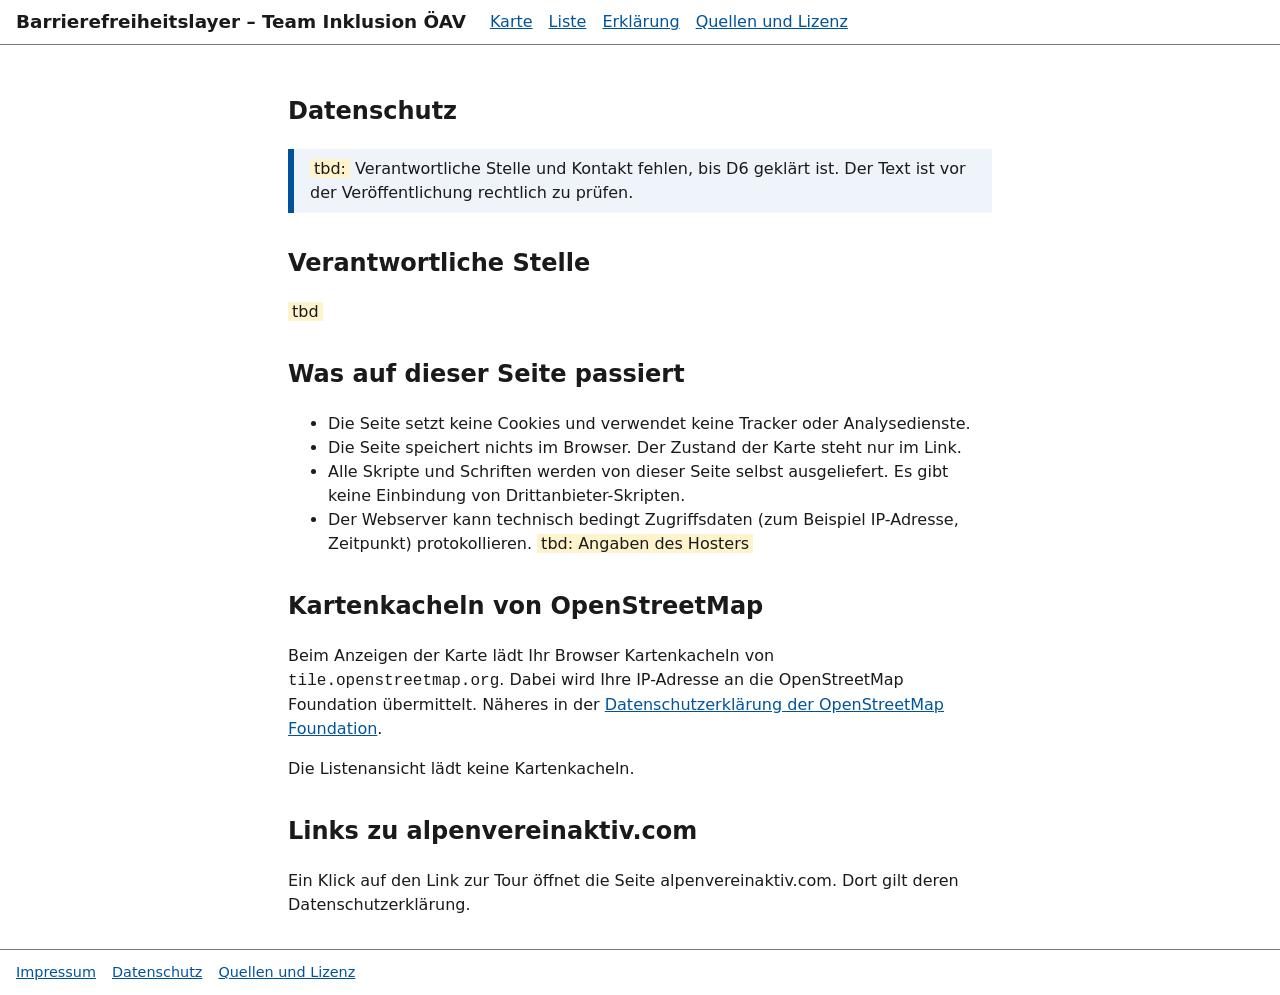
<file: web/datenschutz.html>
<!DOCTYPE html>
<html lang="de">
<head>
<meta charset="utf-8">
<meta name="viewport" content="width=device-width, initial-scale=1">
<title>Datenschutz – Barrierefreiheitslayer Team Inklusion ÖAV</title>
<link rel="stylesheet" href="style.css">
</head>
<body>
<main id="inhalt" class="text" tabindex="-1">
<h2>Datenschutz</h2>
<p class="hinweis"><span class="tbd">tbd:</span> Verantwortliche Stelle und Kontakt fehlen, bis D6 geklärt ist. Der Text ist vor der Veröffentlichung rechtlich zu prüfen.</p>
<h2>Verantwortliche Stelle</h2>
<p><span class="tbd">tbd</span></p>
<h2>Was auf dieser Seite passiert</h2>
<ul>
<li>Die Seite setzt keine Cookies und verwendet keine Tracker oder Analysedienste.</li>
<li>Die Seite speichert nichts im Browser. Der Zustand der Karte steht nur im Link.</li>
<li>Alle Skripte und Schriften werden von dieser Seite selbst ausgeliefert. Es gibt keine Einbindung von Drittanbieter-Skripten.</li>
<li>Der Webserver kann technisch bedingt Zugriffsdaten (zum Beispiel IP-Adresse, Zeitpunkt) protokollieren. <span class="tbd">tbd: Angaben des Hosters</span></li>
</ul>
<h2>Kartenkacheln von OpenStreetMap</h2>
<p>Beim Anzeigen der Karte lädt Ihr Browser Kartenkacheln von <code>tile.openstreetmap.org</code>. Dabei wird Ihre IP-Adresse an die OpenStreetMap Foundation übermittelt. Näheres in der <a href="https://wiki.osmfoundation.org/wiki/Privacy_Policy">Datenschutzerklärung der OpenStreetMap Foundation</a>.</p>
<p>Die Listenansicht lädt keine Kartenkacheln.</p>
<h2>Links zu alpenvereinaktiv.com</h2>
<p>Ein Klick auf den Link zur Tour öffnet die Seite alpenvereinaktiv.com. Dort gilt deren Datenschutzerklärung.</p>
</main>
<script src="common.js"></script>
<script>seiteAufbauen("datenschutz.html");</script>
</body>
</html>
</file>
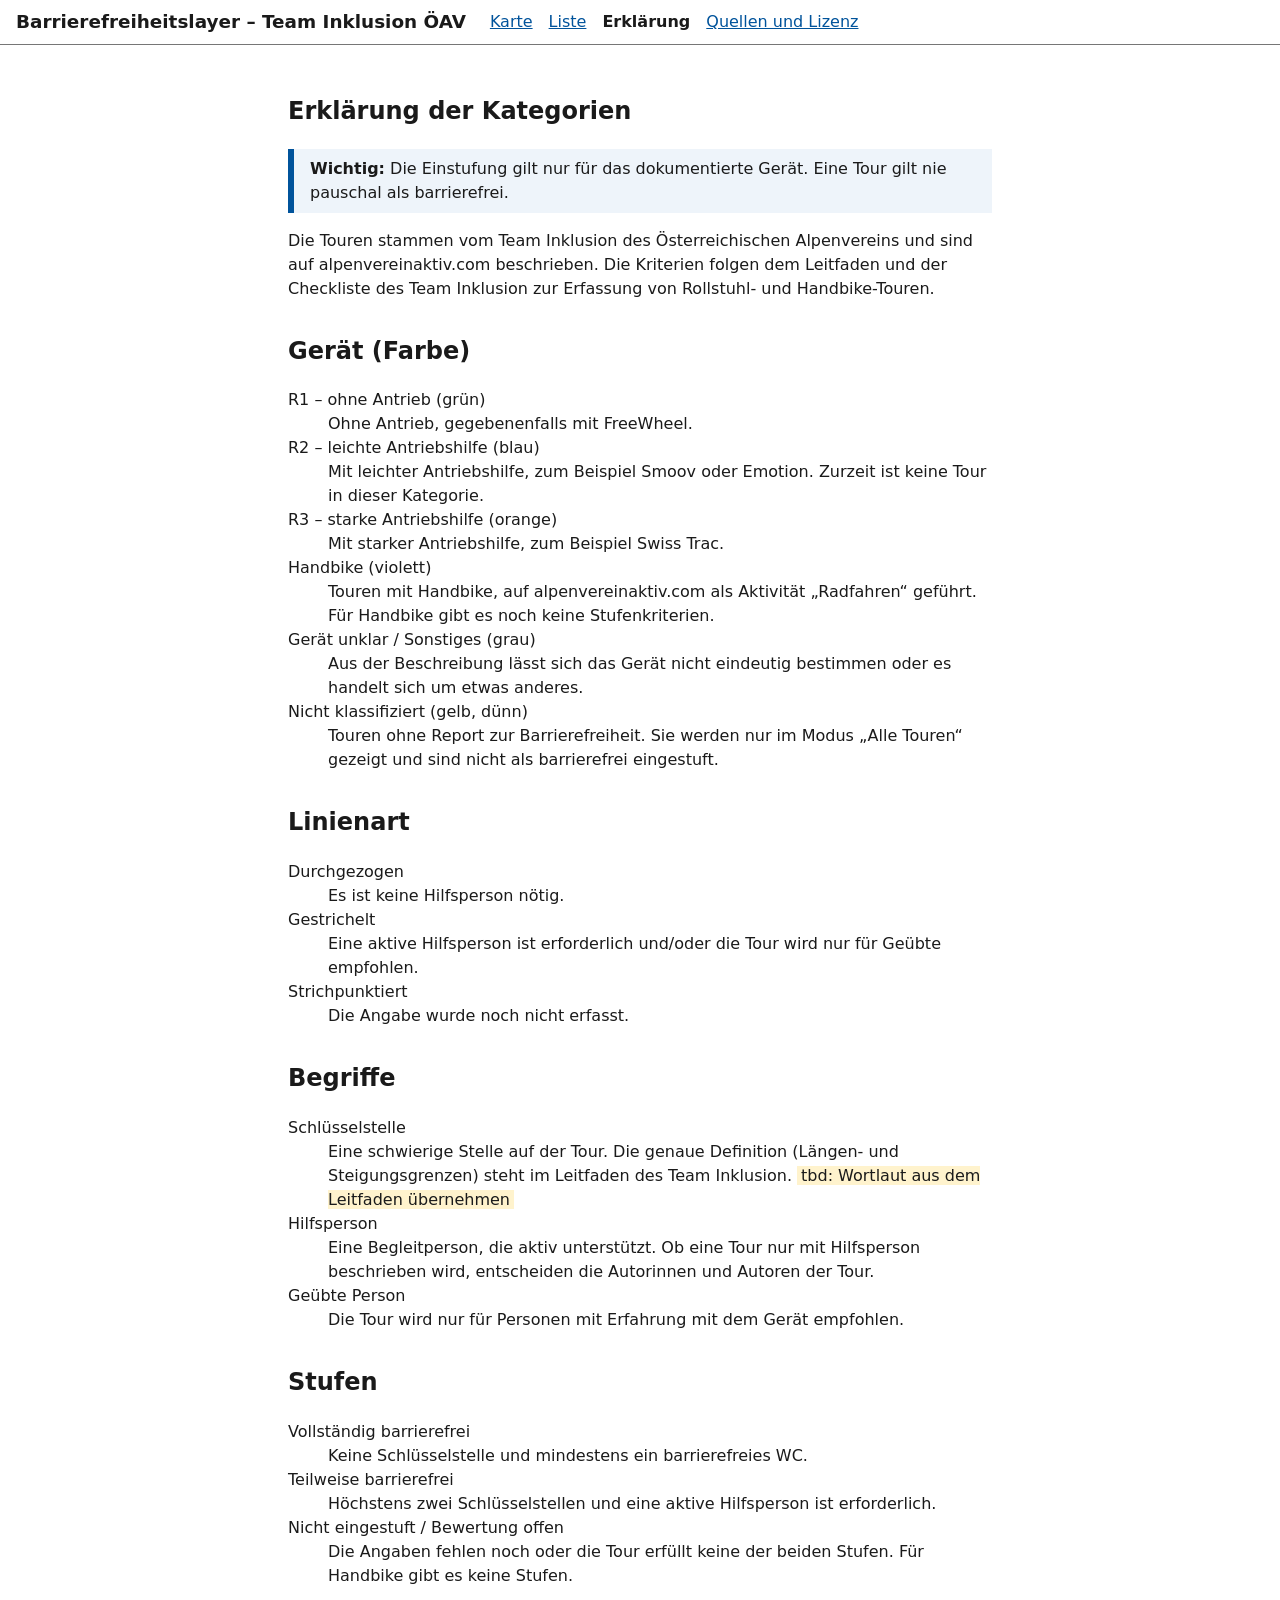
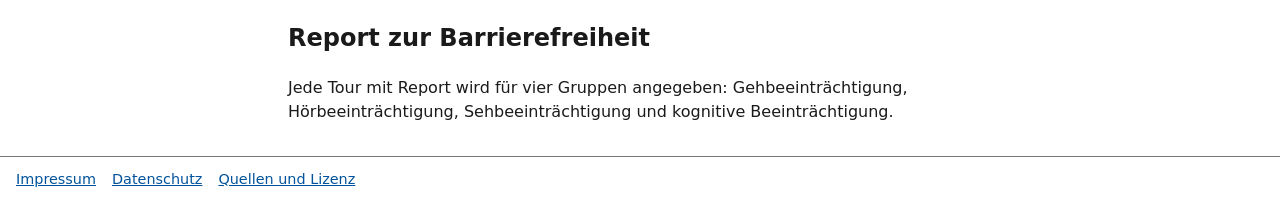
<file: web/erklaerung.html>
<!DOCTYPE html>
<html lang="de">
<head>
<meta charset="utf-8">
<meta name="viewport" content="width=device-width, initial-scale=1">
<title>Erklärung der Kategorien – Barrierefreiheitslayer Team Inklusion ÖAV</title>
<link rel="stylesheet" href="style.css">
</head>
<body>
<main id="inhalt" class="text" tabindex="-1">
<h2>Erklärung der Kategorien</h2>
<p class="hinweis"><strong>Wichtig:</strong> Die Einstufung gilt nur für das dokumentierte Gerät. Eine Tour gilt nie pauschal als barrierefrei.</p>
<p>Die Touren stammen vom Team Inklusion des Österreichischen Alpenvereins und sind auf alpenvereinaktiv.com beschrieben. Die Kriterien folgen dem Leitfaden und der Checkliste des Team Inklusion zur Erfassung von Rollstuhl- und Handbike-Touren.</p>
<h2>Gerät (Farbe)</h2>
<dl>
<dt>R1 – ohne Antrieb (grün)</dt><dd>Ohne Antrieb, gegebenenfalls mit FreeWheel.</dd>
<dt>R2 – leichte Antriebshilfe (blau)</dt><dd>Mit leichter Antriebshilfe, zum Beispiel Smoov oder Emotion. Zurzeit ist keine Tour in dieser Kategorie.</dd>
<dt>R3 – starke Antriebshilfe (orange)</dt><dd>Mit starker Antriebshilfe, zum Beispiel Swiss Trac.</dd>
<dt>Handbike (violett)</dt><dd>Touren mit Handbike, auf alpenvereinaktiv.com als Aktivität „Radfahren“ geführt. Für Handbike gibt es noch keine Stufenkriterien.</dd>
<dt>Gerät unklar / Sonstiges (grau)</dt><dd>Aus der Beschreibung lässt sich das Gerät nicht eindeutig bestimmen oder es handelt sich um etwas anderes.</dd>
<dt>Nicht klassifiziert (gelb, dünn)</dt><dd>Touren ohne Report zur Barrierefreiheit. Sie werden nur im Modus „Alle Touren“ gezeigt und sind nicht als barrierefrei eingestuft.</dd>
</dl>
<h2>Linienart</h2>
<dl>
<dt>Durchgezogen</dt><dd>Es ist keine Hilfsperson nötig.</dd>
<dt>Gestrichelt</dt><dd>Eine aktive Hilfsperson ist erforderlich und/oder die Tour wird nur für Geübte empfohlen.</dd>
<dt>Strichpunktiert</dt><dd>Die Angabe wurde noch nicht erfasst.</dd>
</dl>
<h2>Begriffe</h2>
<dl>
<dt>Schlüsselstelle</dt><dd>Eine schwierige Stelle auf der Tour. Die genaue Definition (Längen- und Steigungsgrenzen) steht im Leitfaden des Team Inklusion. <span class="tbd">tbd: Wortlaut aus dem Leitfaden übernehmen</span></dd>
<dt>Hilfsperson</dt><dd>Eine Begleitperson, die aktiv unterstützt. Ob eine Tour nur mit Hilfsperson beschrieben wird, entscheiden die Autorinnen und Autoren der Tour.</dd>
<dt>Geübte Person</dt><dd>Die Tour wird nur für Personen mit Erfahrung mit dem Gerät empfohlen.</dd>
</dl>
<h2>Stufen</h2>
<dl>
<dt>Vollständig barrierefrei</dt><dd>Keine Schlüsselstelle und mindestens ein barrierefreies WC.</dd>
<dt>Teilweise barrierefrei</dt><dd>Höchstens zwei Schlüsselstellen und eine aktive Hilfsperson ist erforderlich.</dd>
<dt>Nicht eingestuft / Bewertung offen</dt><dd>Die Angaben fehlen noch oder die Tour erfüllt keine der beiden Stufen. Für Handbike gibt es keine Stufen.</dd>
</dl>
<h2>Report zur Barrierefreiheit</h2>
<p>Jede Tour mit Report wird für vier Gruppen angegeben: Gehbeeinträchtigung, Hörbeeinträchtigung, Sehbeeinträchtigung und kognitive Beeinträchtigung.</p>
</main>
<script src="common.js"></script>
<script>seiteAufbauen("erklaerung.html");</script>
</body>
</html>
</file>
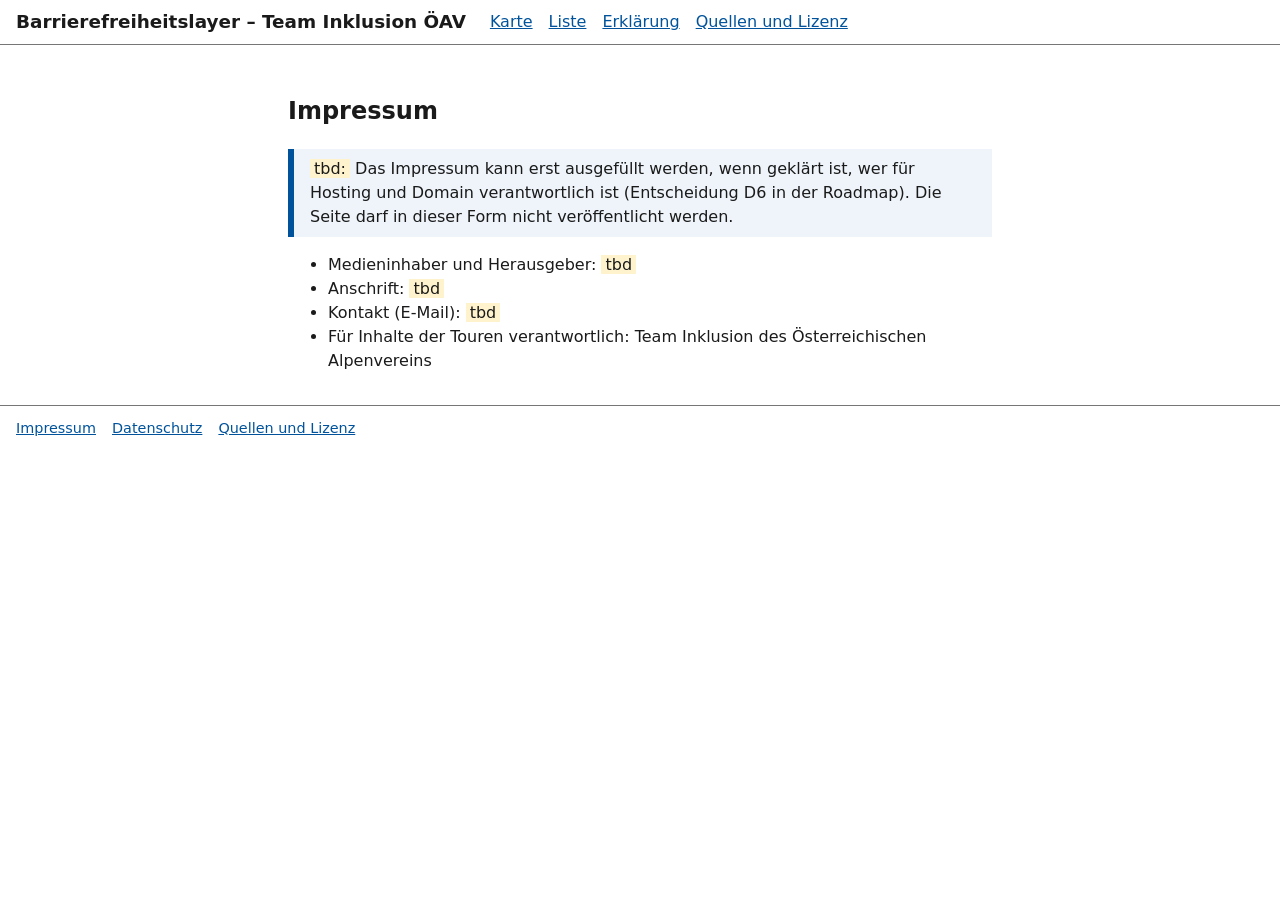
<file: web/impressum.html>
<!DOCTYPE html>
<html lang="de">
<head>
<meta charset="utf-8">
<meta name="viewport" content="width=device-width, initial-scale=1">
<title>Impressum – Barrierefreiheitslayer Team Inklusion ÖAV</title>
<link rel="stylesheet" href="style.css">
</head>
<body>
<main id="inhalt" class="text" tabindex="-1">
<h2>Impressum</h2>
<p class="hinweis"><span class="tbd">tbd:</span> Das Impressum kann erst ausgefüllt werden, wenn geklärt ist, wer für Hosting und Domain verantwortlich ist (Entscheidung D6 in der Roadmap). Die Seite darf in dieser Form nicht veröffentlicht werden.</p>
<ul>
<li>Medieninhaber und Herausgeber: <span class="tbd">tbd</span></li>
<li>Anschrift: <span class="tbd">tbd</span></li>
<li>Kontakt (E-Mail): <span class="tbd">tbd</span></li>
<li>Für Inhalte der Touren verantwortlich: Team Inklusion des Österreichischen Alpenvereins</li>
</ul>
</main>
<script src="common.js"></script>
<script>seiteAufbauen("impressum.html");</script>
</body>
</html>
</file>
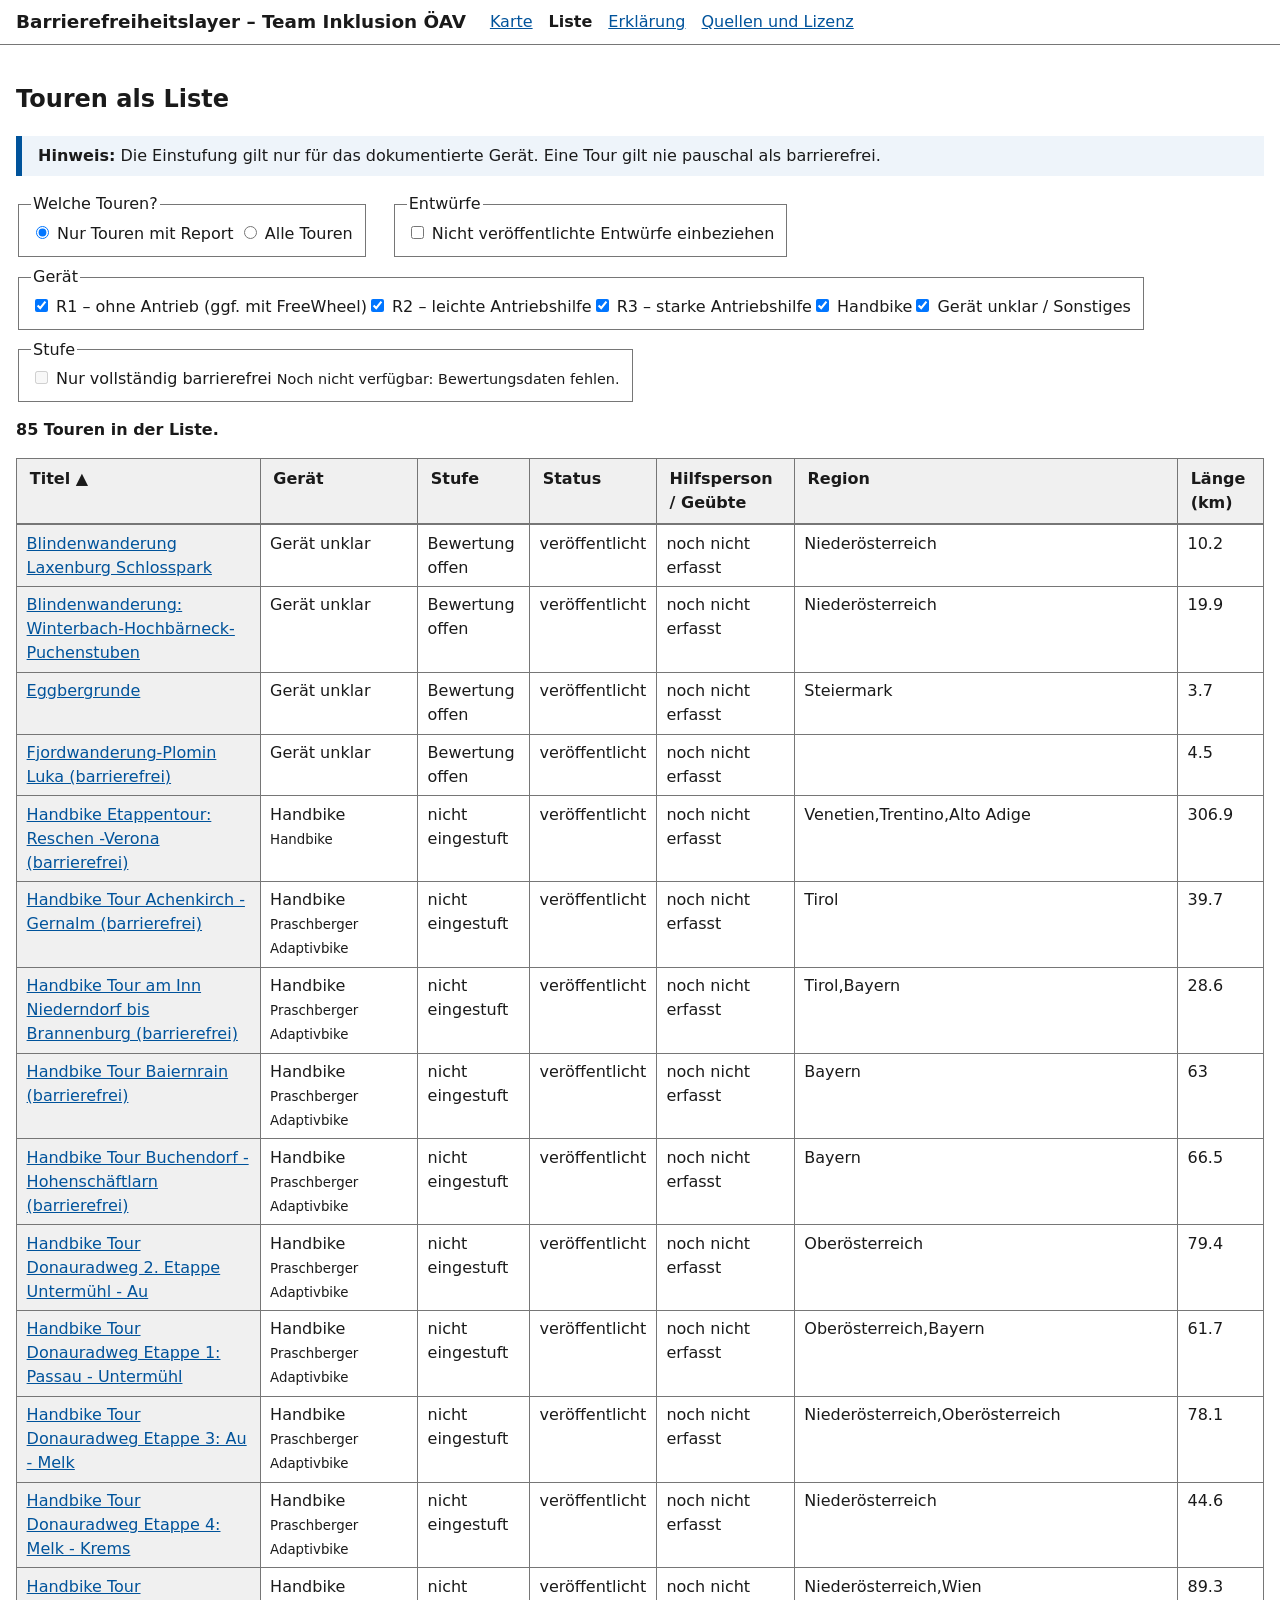
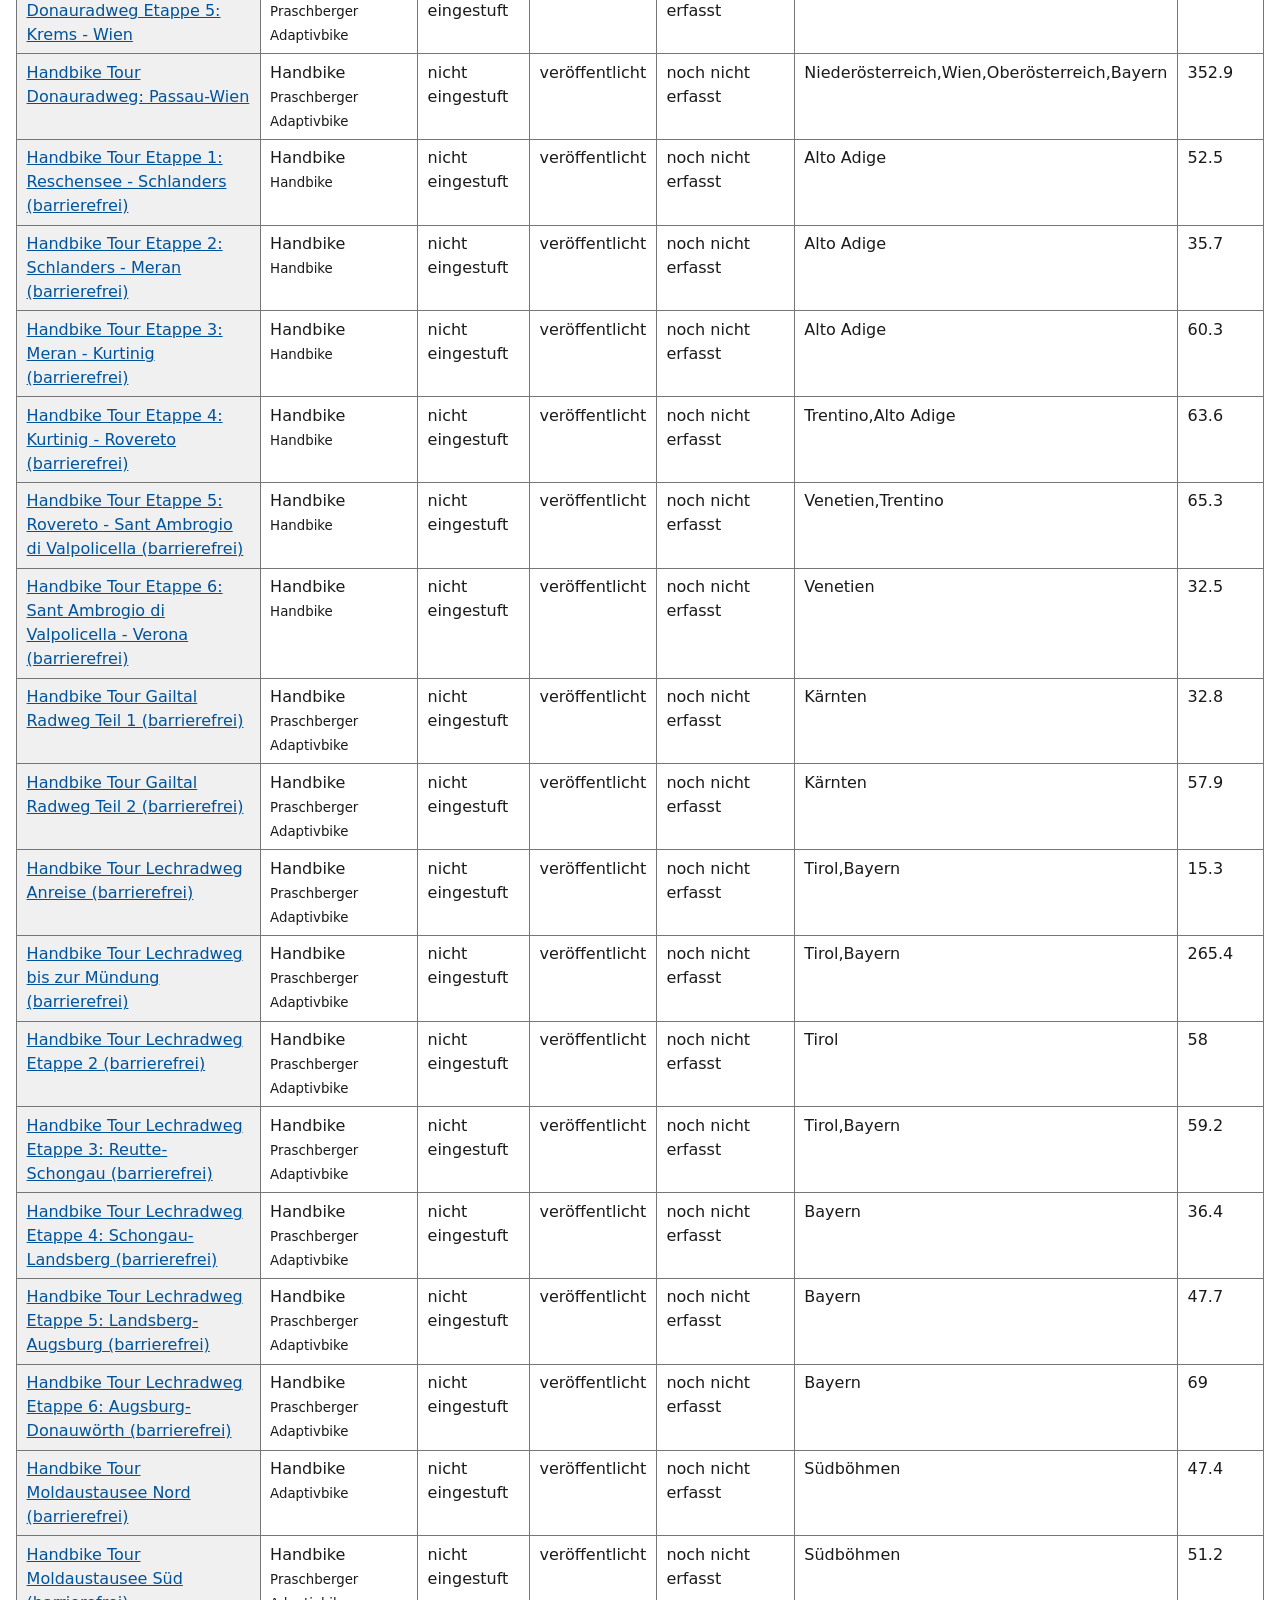
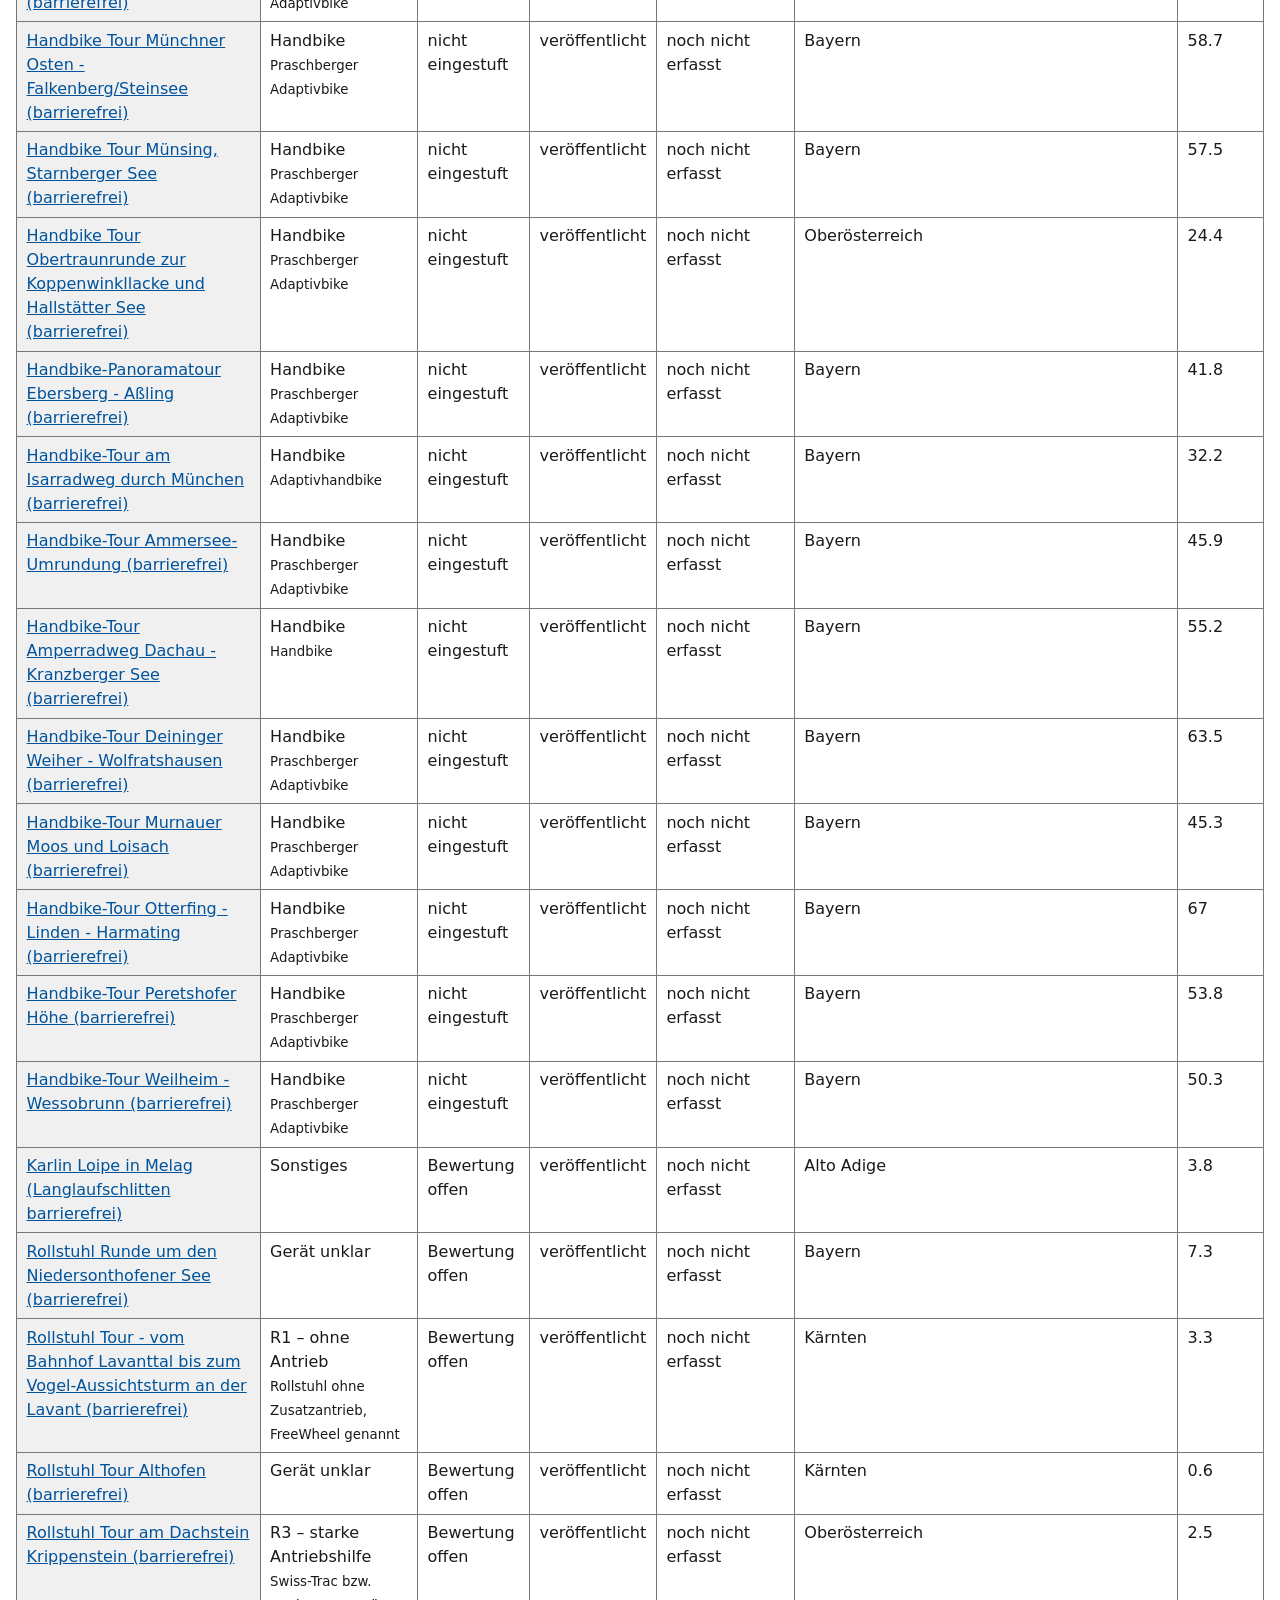
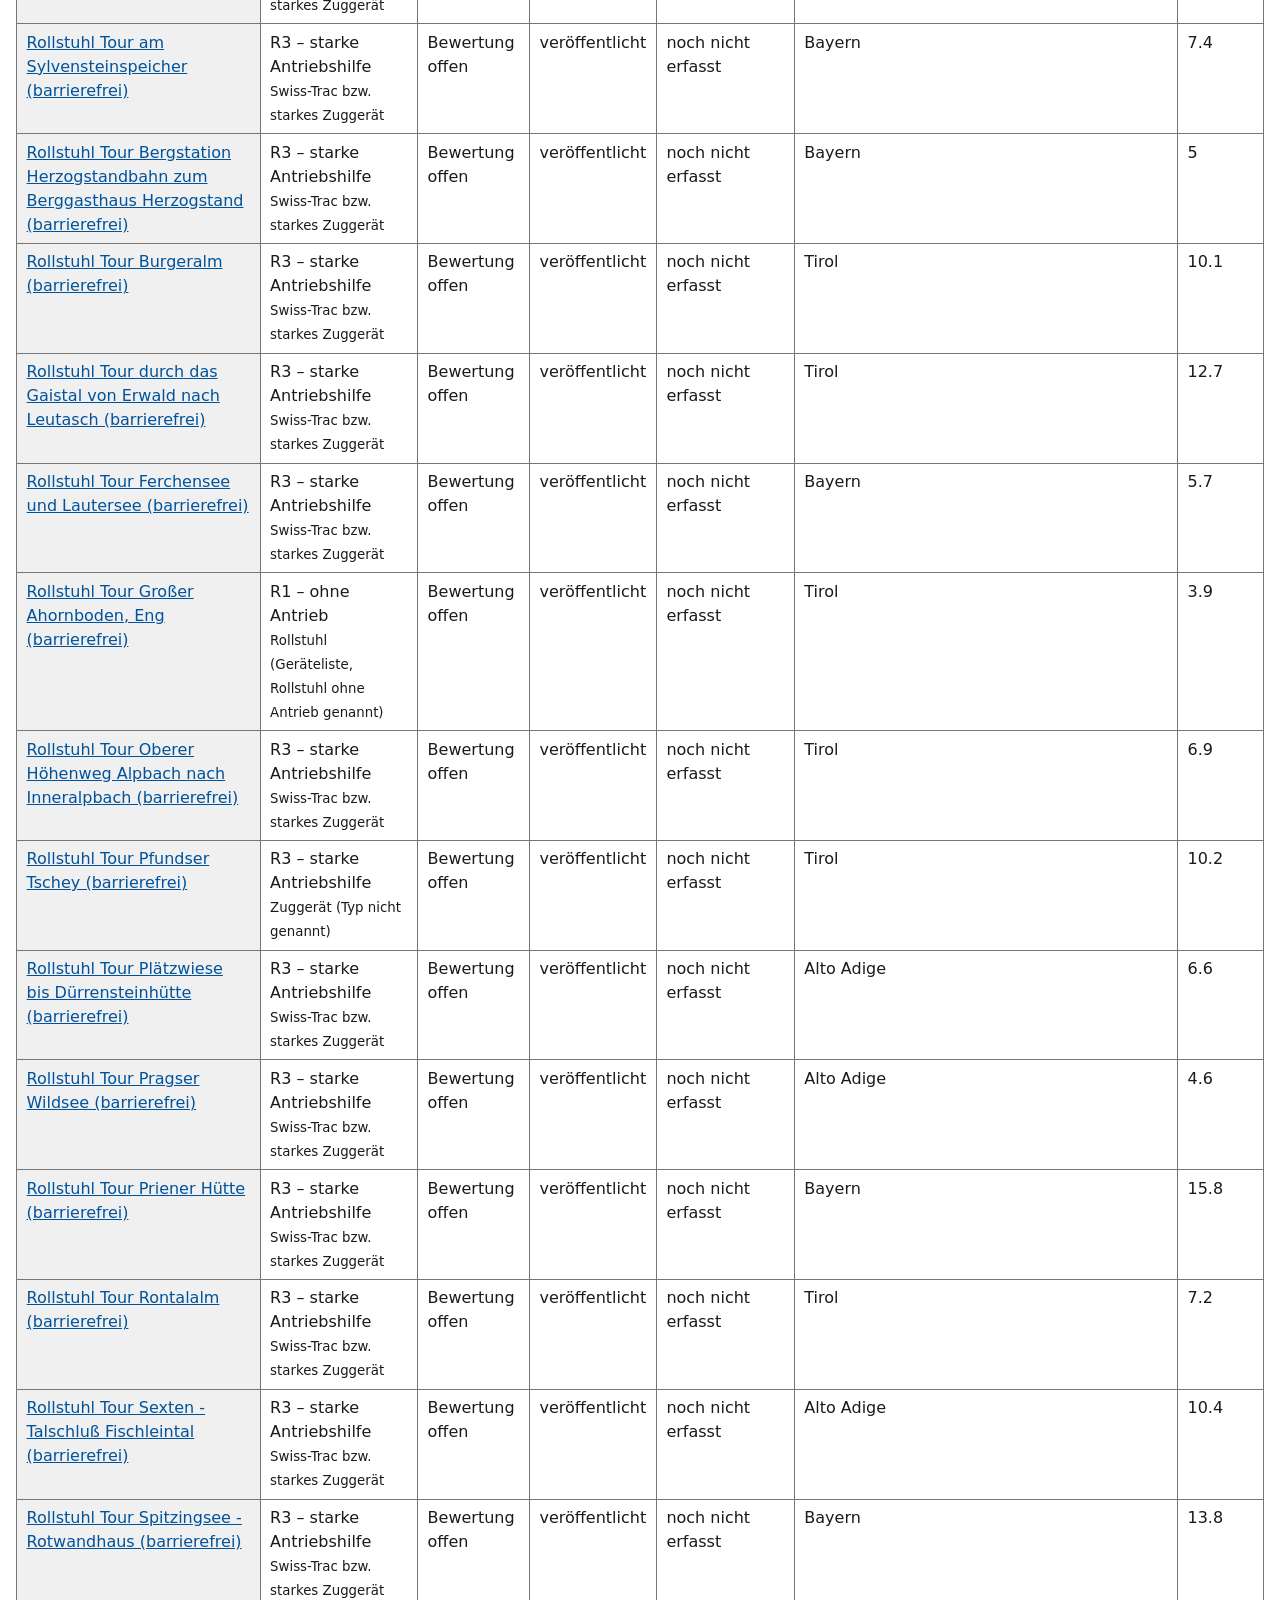
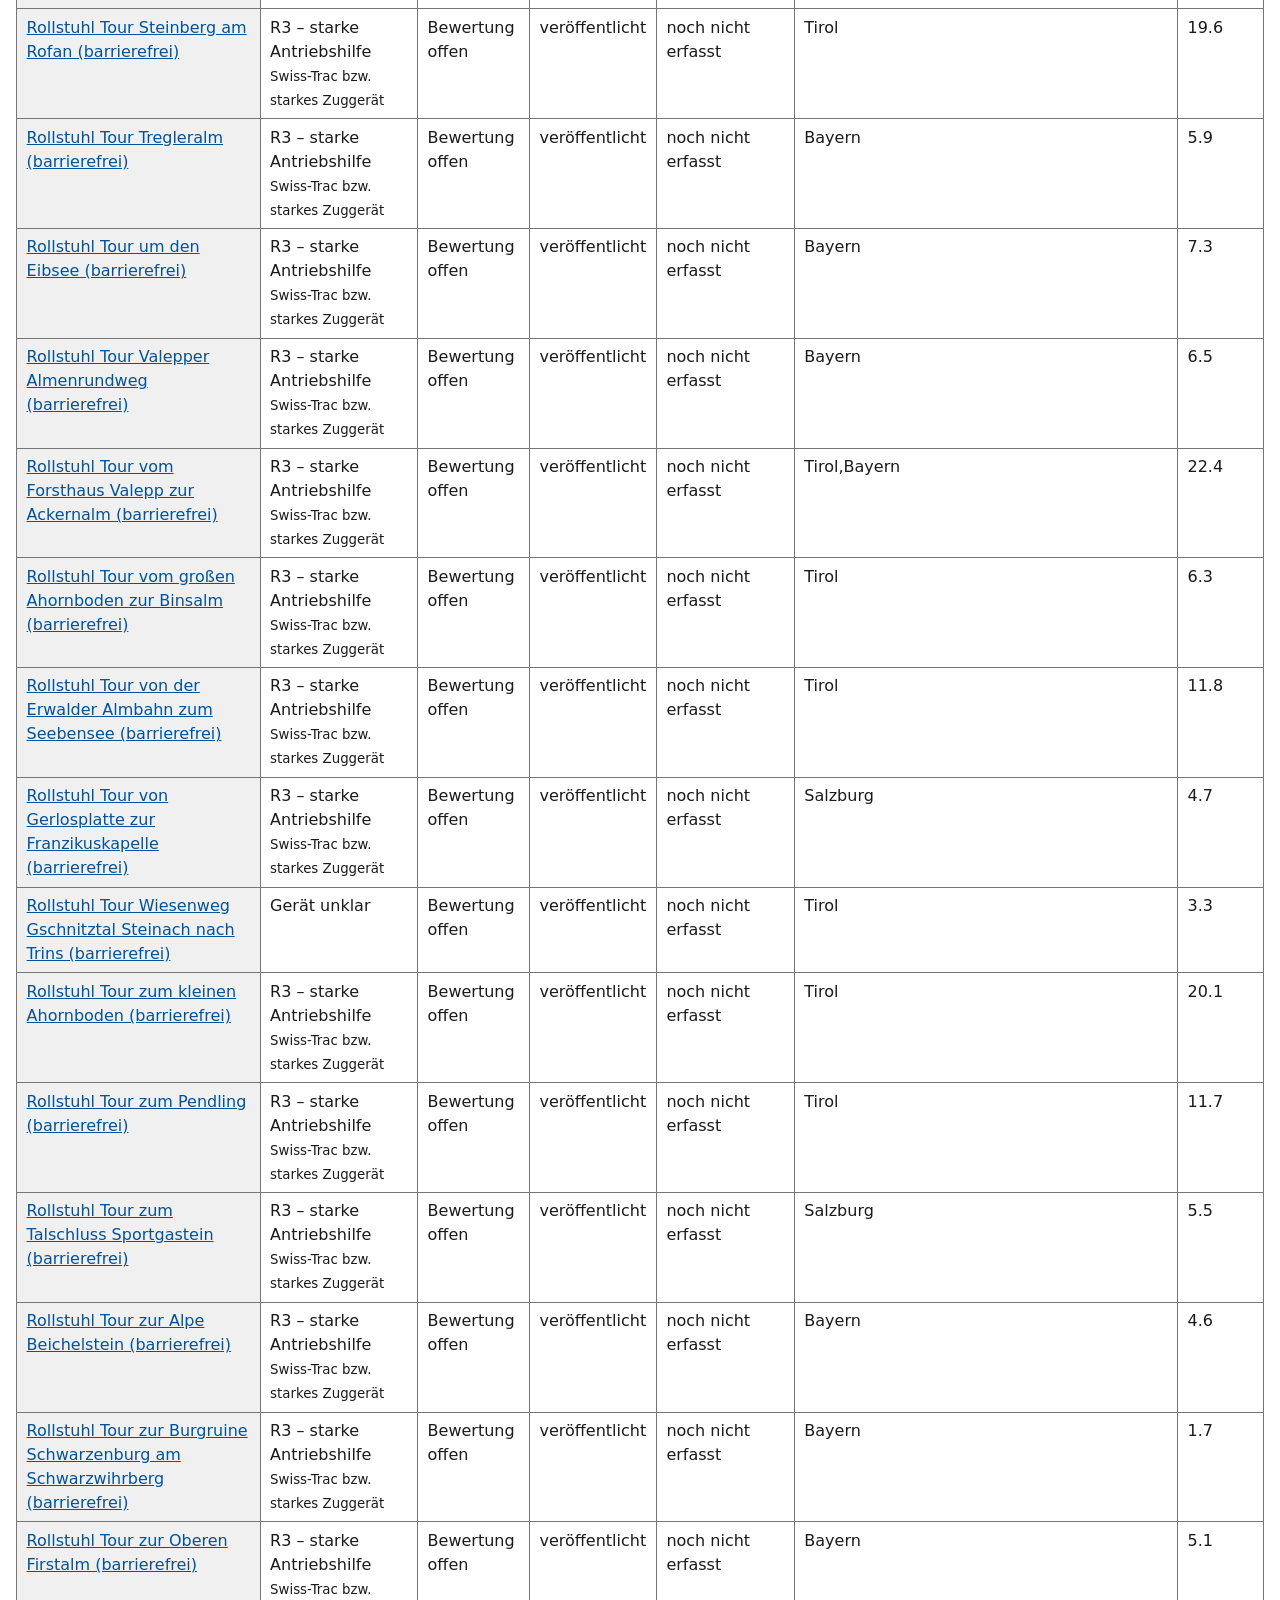
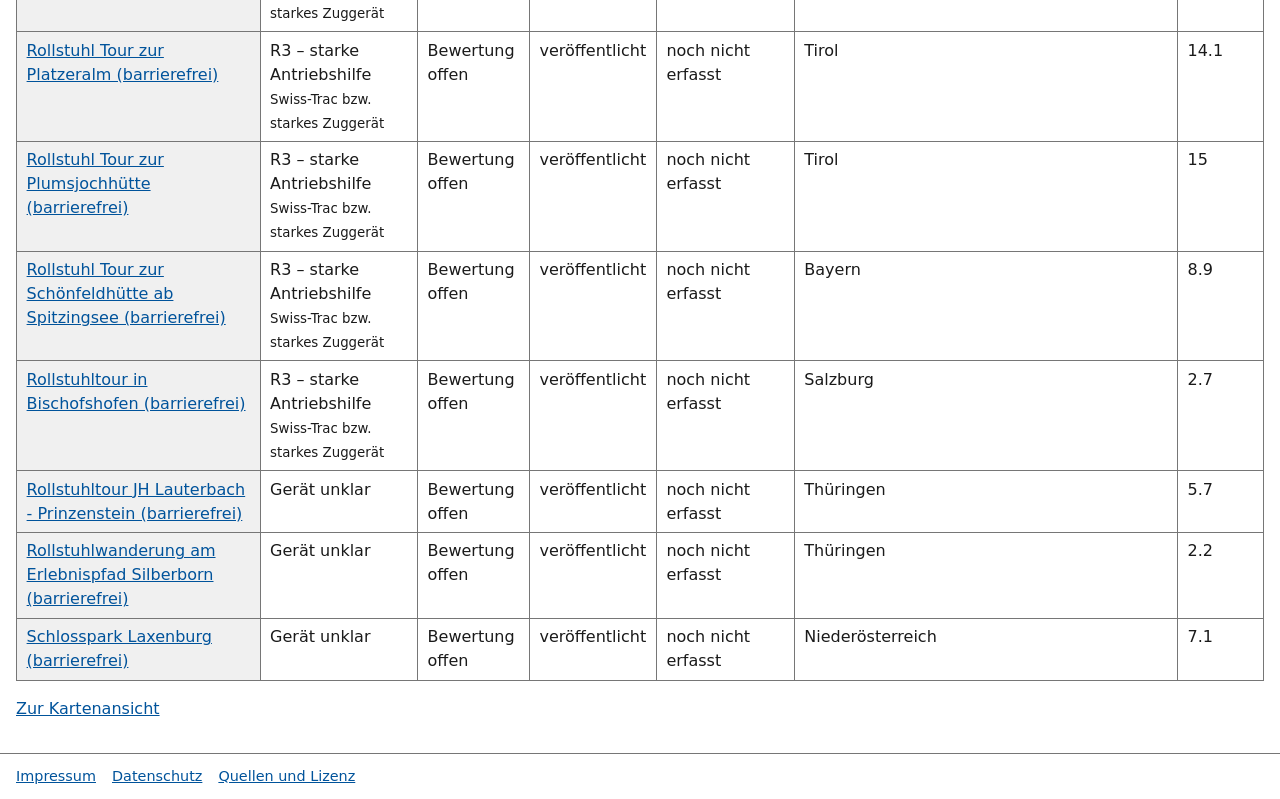
<file: web/liste.html>
<!DOCTYPE html>
<html lang="de">
<head>
<meta charset="utf-8">
<meta name="viewport" content="width=device-width, initial-scale=1">
<title>Liste – Barrierefreiheitslayer Team Inklusion ÖAV</title>
<meta name="description" content="Liste der Rollstuhl- und Handbike-Touren des Team Inklusion ÖAV mit Report zur Barrierefreiheit, sortier- und filterbar.">
<link rel="stylesheet" href="style.css">
</head>
<body>
<main id="inhalt" class="liste" tabindex="-1">
  <h2>Touren als Liste</h2>
  <p class="hinweis"><strong>Hinweis:</strong> Die Einstufung gilt nur für das dokumentierte Gerät. Eine Tour gilt nie pauschal als barrierefrei.</p>
  <form class="filterleiste" id="filter" onsubmit="return false">
    <fieldset><legend>Welche Touren?</legend>
      <label><input type="radio" name="modus" value="report" checked> Nur Touren mit Report</label>
      <label><input type="radio" name="modus" value="alle"> Alle Touren</label></fieldset>
    <fieldset><legend>Entwürfe</legend>
      <label><input type="checkbox" id="entwuerfe"> Nicht veröffentlichte Entwürfe einbeziehen</label></fieldset>
    <fieldset id="geraete"><legend>Gerät</legend></fieldset>
    <fieldset><legend>Stufe</legend>
      <label><input type="checkbox" id="nur-vollstaendig"> Nur vollständig barrierefrei</label>
      <span id="stufe-notiz" class="notiz"></span></fieldset>
  </form>
  <p id="zaehlung" role="status" aria-live="polite"></p>
  <div class="tabellenrahmen">
  <table>
    <caption class="sr-only">Touren. Die Spaltenüberschriften sind Schaltflächen zum Sortieren.</caption>
    <thead><tr id="kopf"></tr></thead>
    <tbody id="zeilen"></tbody>
  </table>
  </div>
  <p><a href="index.html" id="zur-karte">Zur Kartenansicht</a></p>
</main>
<script src="common.js"></script>
<script src="liste.js"></script>
</body>
</html>
</file>
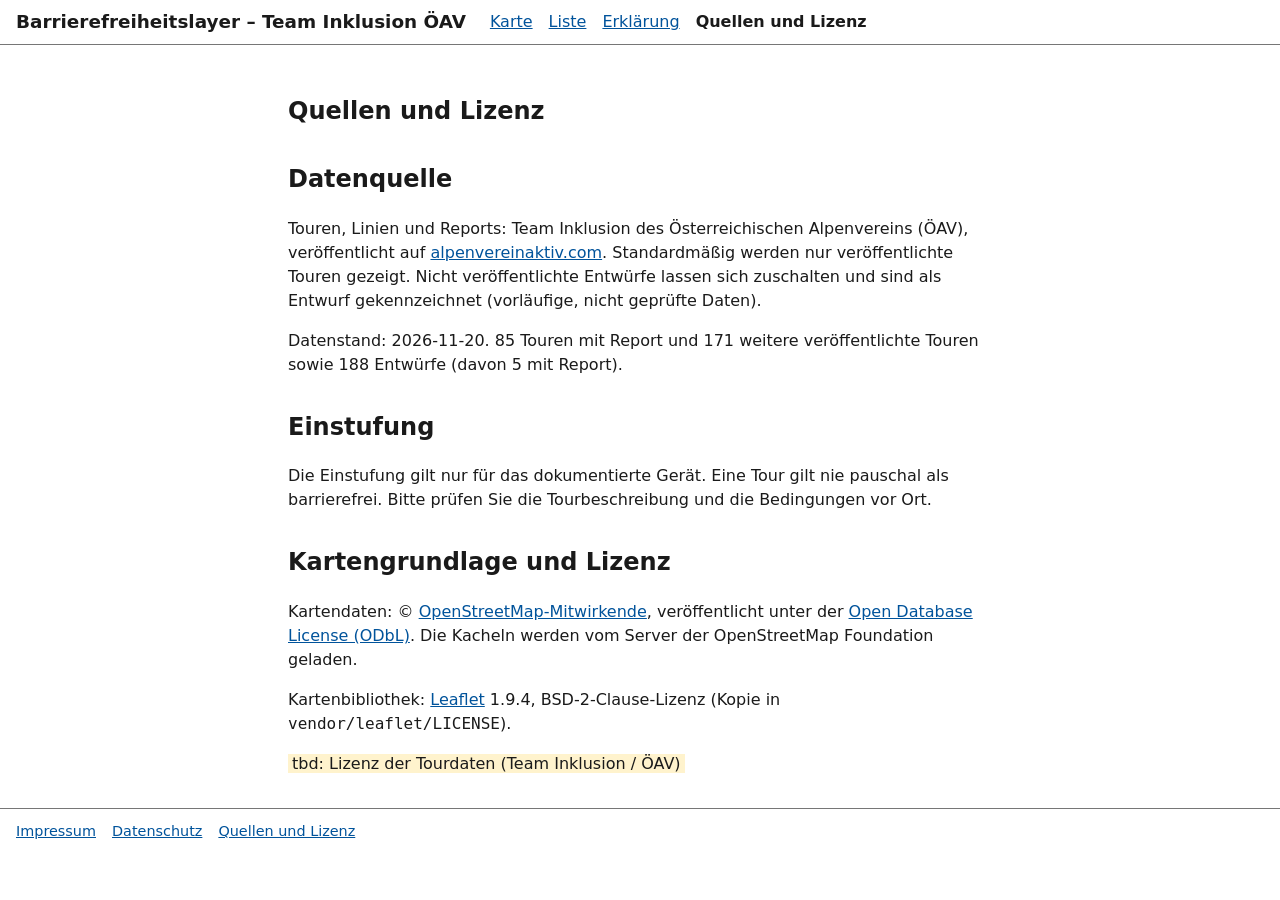
<file: web/quellen.html>
<!DOCTYPE html>
<html lang="de">
<head>
<meta charset="utf-8">
<meta name="viewport" content="width=device-width, initial-scale=1">
<title>Quellen und Lizenz – Barrierefreiheitslayer Team Inklusion ÖAV</title>
<link rel="stylesheet" href="style.css">
</head>
<body>
<main id="inhalt" class="text" tabindex="-1">
<h2>Quellen und Lizenz</h2>
<h2>Datenquelle</h2>
<p>Touren, Linien und Reports: Team Inklusion des Österreichischen Alpenvereins (ÖAV), veröffentlicht auf <a href="https://www.alpenvereinaktiv.com">alpenvereinaktiv.com</a>. Standardmäßig werden nur veröffentlichte Touren gezeigt. Nicht veröffentlichte Entwürfe lassen sich zuschalten und sind als Entwurf gekennzeichnet (vorläufige, nicht geprüfte Daten).</p>
<p>Datenstand: <span id="stand">wird geladen …</span>. <span id="zahlen"></span></p>
<h2>Einstufung</h2>
<p>Die Einstufung gilt nur für das dokumentierte Gerät. Eine Tour gilt nie pauschal als barrierefrei. Bitte prüfen Sie die Tourbeschreibung und die Bedingungen vor Ort.</p>
<h2>Kartengrundlage und Lizenz</h2>
<p>Kartendaten: © <a href="https://www.openstreetmap.org/copyright">OpenStreetMap-Mitwirkende</a>, veröffentlicht unter der <a href="https://opendatacommons.org/licenses/odbl/">Open Database License (ODbL)</a>. Die Kacheln werden vom Server der OpenStreetMap Foundation geladen.</p>
<p>Kartenbibliothek: <a href="https://leafletjs.com">Leaflet</a> 1.9.4, BSD-2-Clause-Lizenz (Kopie in <code>vendor/leaflet/LICENSE</code>).</p>
<p><span class="tbd">tbd: Lizenz der Tourdaten (Team Inklusion / ÖAV)</span></p>
<script>
window.addEventListener("DOMContentLoaded", () => ladeJson("data/meta.json").then(m => {
  document.getElementById("stand").textContent = m.stand;
  document.getElementById("zahlen").textContent = m.web.mit_report + " Touren mit Report und " + m.web.ohne_report + " weitere veröffentlichte Touren sowie " + m.web.entwuerfe + " Entwürfe (davon " + m.web.entwuerfe_mit_report + " mit Report).";
}));
</script>
</main>
<script src="common.js"></script>
<script>seiteAufbauen("quellen.html");</script>
</body>
</html>
</file>
<file: web/style.css>
:root { --fg:#1a1a1a; --bg:#fff; --akzent:#00539b; --rand:#767676; --fokus:#ffbf00; }
* { box-sizing: border-box; }
body { margin:0; font:1rem/1.5 system-ui, -apple-system, "Segoe UI", Roboto, sans-serif; color:var(--fg); background:var(--bg); }
a { color:var(--akzent); }
a:focus-visible, button:focus-visible, input:focus-visible, select:focus-visible, summary:focus-visible, th button:focus-visible {
  outline:3px solid var(--fokus); outline-offset:2px; box-shadow:0 0 0 5px #000; }
.skip { position:absolute; left:.5rem; top:-4rem; background:#000; color:#fff; padding:.5rem 1rem; z-index:3000; }
.skip:focus { top:.5rem; }
header.site { display:flex; flex-wrap:wrap; align-items:center; gap:.5rem 1.5rem; padding:.5rem 1rem; border-bottom:1px solid var(--rand); }
header.site h1 { font-size:1.15rem; margin:0; }
header.site nav ul { display:flex; flex-wrap:wrap; gap:.25rem 1rem; list-style:none; margin:0; padding:0; }
nav a[aria-current="page"] { font-weight:700; text-decoration:none; color:var(--fg); }
footer.site { padding:.75rem 1rem; border-top:1px solid var(--rand); font-size:.9rem; }
footer.site ul { display:flex; flex-wrap:wrap; gap:.25rem 1rem; list-style:none; margin:0; padding:0; }
main.text { max-width:46rem; margin:0 auto; padding:1rem; }
main.text h2 { margin-top:2rem; }
.hinweis { border-left:6px solid var(--akzent); background:#eef4fa; padding:.5rem 1rem; }
.entwurf { background:#fff3cd; border:1px solid #7a5c00; padding:.25rem .5rem; margin:.25rem 0; }
.tbd { background:#fff3cd; padding:0 .25rem; }

/* Kartenseite */
body.karte { display:flex; flex-direction:column; height:100vh; height:100dvh; }
body.karte .layout { flex:1; display:flex; min-height:0; }
#steuerung { width:21rem; max-width:40%; overflow:auto; padding:.75rem 1rem; border-right:1px solid var(--rand); }
#steuerung fieldset { border:1px solid var(--rand); margin:0 0 .75rem; padding:.5rem .75rem; }
#steuerung legend { font-weight:700; padding:0 .25rem; }
#steuerung label { display:block; margin:.25rem 0; }
#map { flex:1; min-width:0; }
#zaehlung { font-weight:700; }
.legende { list-style:none; padding:0; margin:0; }
.legende li { display:flex; align-items:center; gap:.5rem; margin:.25rem 0; }
.legende svg { flex:none; }
.notiz { font-size:.9rem; }
.leaflet-popup-content { font-size:.95rem; line-height:1.4; }
.leaflet-popup-content h3 { margin:0 0 .25rem; font-size:1.05rem; }
.leaflet-popup-content dl { margin:.25rem 0; display:grid; grid-template-columns:auto 1fr; gap:0 .5rem; }
.leaflet-popup-content dt { font-weight:700; }
.leaflet-popup-content dd { margin:0; }
.leaflet-container a { color:var(--akzent); }
@media (max-width: 700px) {
  body.karte .layout { flex-direction:column-reverse; }
  #steuerung { width:100%; max-width:none; max-height:42%; border-right:0; border-top:1px solid var(--rand); }
  #map { min-height:50%; }
}

/* Liste */
main.liste { padding:1rem; }
.filterleiste { display:flex; flex-wrap:wrap; gap:.5rem 1.5rem; align-items:flex-end; margin-bottom:1rem; }
.filterleiste fieldset { border:1px solid var(--rand); }
.tabellenrahmen { overflow-x:auto; }
table { border-collapse:collapse; width:100%; }
th, td { border:1px solid var(--rand); padding:.4rem .6rem; text-align:left; vertical-align:top; }
th { background:#f0f0f0; }
th button { all:unset; cursor:pointer; font-weight:700; padding:.1rem .2rem; }
.chip { display:inline-block; width:1rem; height:1rem; border-radius:50%; vertical-align:-.15rem; margin-right:.3rem; border:1px solid #000; }
.sr-only { position:absolute; width:1px; height:1px; overflow:hidden; clip:rect(0 0 0 0); white-space:nowrap; }
@media (prefers-reduced-motion: reduce) { * { transition:none !important; animation:none !important; } }
</file>
